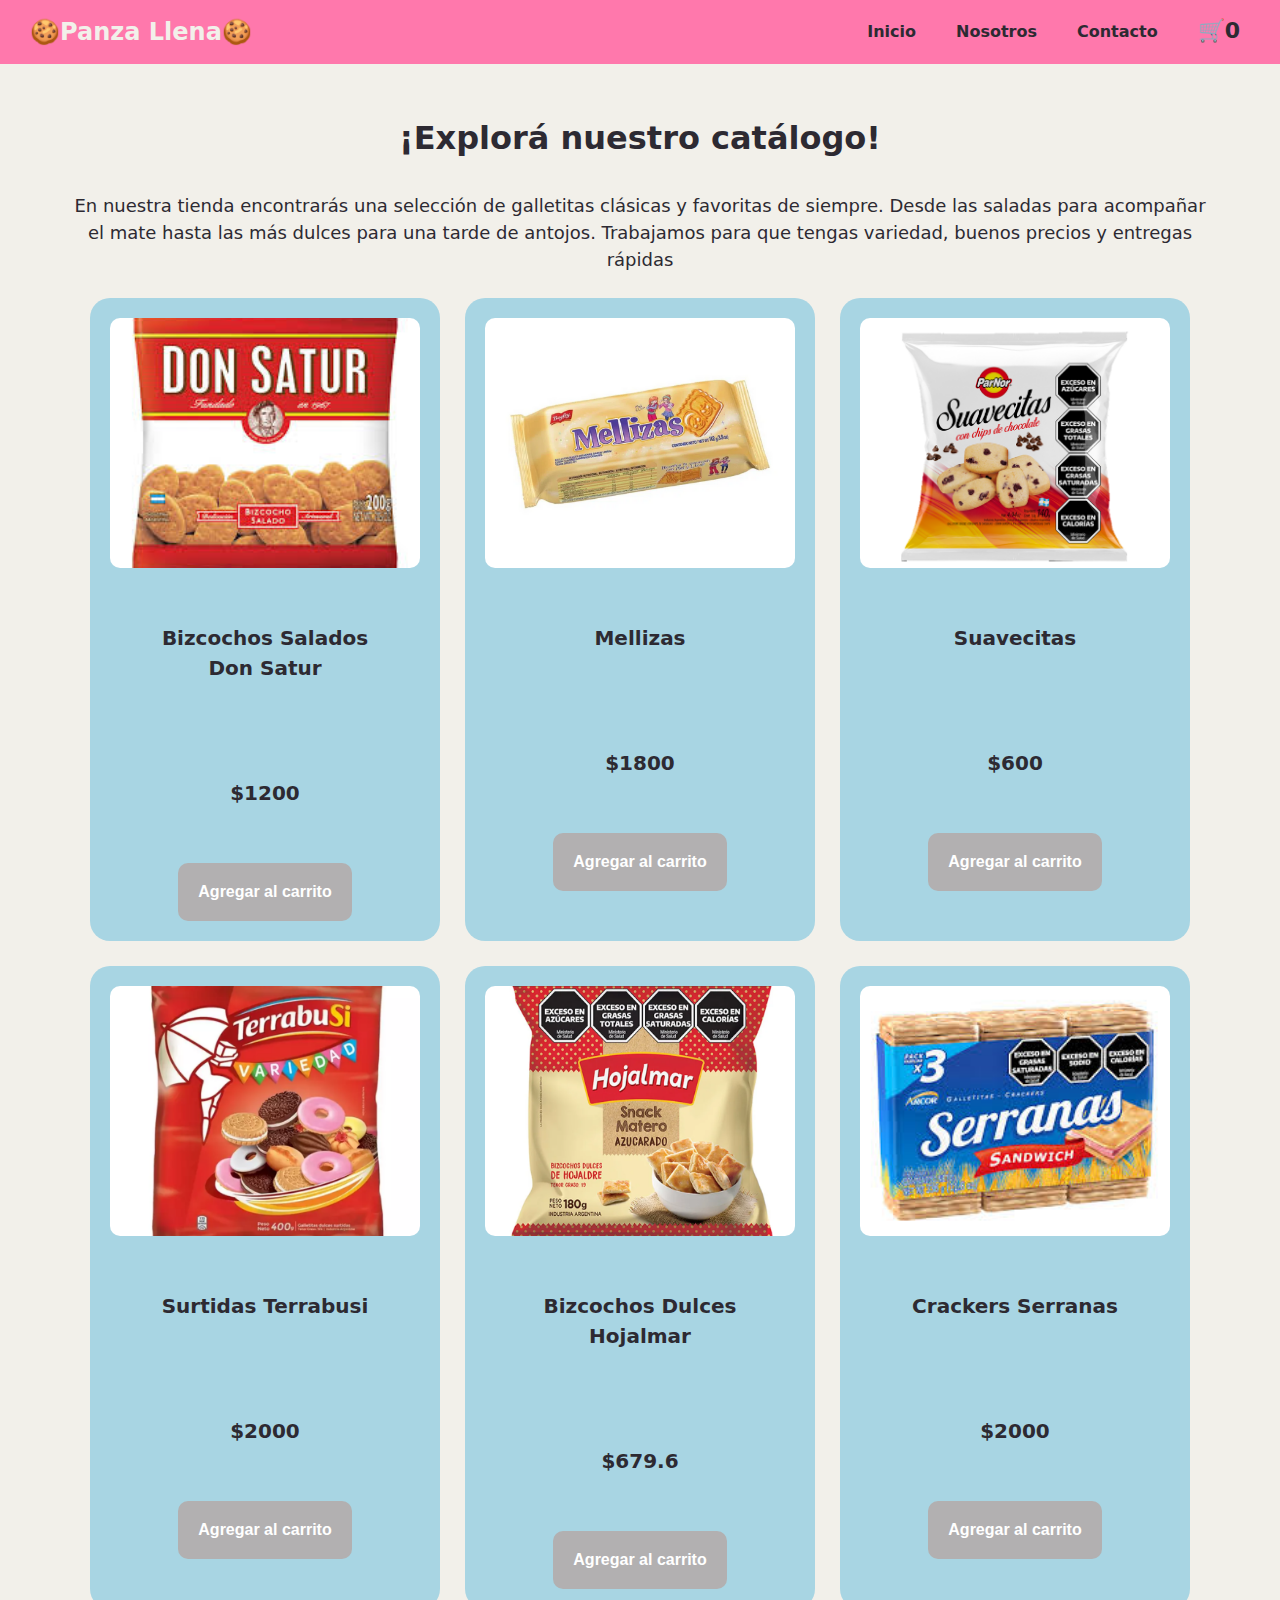
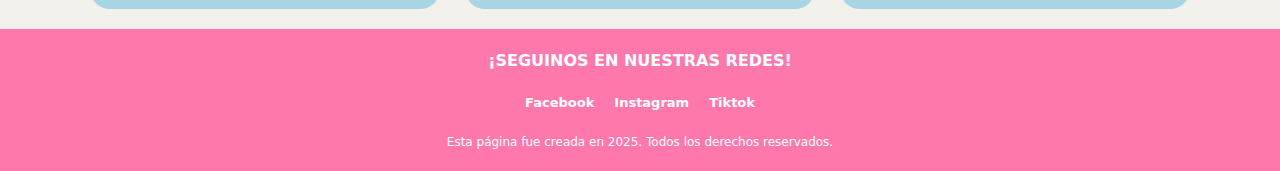
<file: index.html>
<!DOCTYPE html>
<html lang="en">
    <head>
        <meta charset="UTF-8">
        <meta name="viewport" content ="width=device-width, initial-scale=1.0">
        <title>Panza Llena</title>
        <link rel="stylesheet" href="./css/styles.css">
    </head>
    <body>
        <header class="header"> 
            <p class="header__logo"> 
                <a href="./index.html">🍪Panza Llena🍪</a> 
            </p>
            <nav class="header__nav">
                <ul>
                    <li><a href="./index.html">Inicio</a> </li>
                    <li><a href="./pages/nosotros.html">Nosotros</a> </li>
                    <li><a href="./pages/contacto.html">Contacto</a> </li>
                    <li><a href="./pages/carrito.html" class="carrito-icono"> 🛒<span id="contador-carrito">0</span></a></li>
                </ul>
            </nav>
        </header>

        <main>
            <h1 class="titulo-inicio">¡Explorá nuestro catálogo!</h1>
            <p>En nuestra tienda encontrarás una selección de galletitas clásicas y favoritas de siempre. Desde las saladas para acompañar el mate hasta las más dulces para una tarde de antojos. Trabajamos para que tengas variedad, buenos precios y entregas rápidas</p>
            <section class="productos-inicio"> 
                <div id="contenedor-tarjetas" class="contenedor-tarjetas"></div>
            </section>
        </main>
        <footer class="footer"> 
            <h3> ¡SEGUINOS EN NUESTRAS REDES! </h3>
            <nav>
                <ul>
                    <li> Facebook </li>
                    <li> Instagram </li>
                    <li> Tiktok </li>
                </ul>
            </nav>
            <p> Esta página fue creada en 2025. Todos los derechos reservados.</p>
        </footer> 
        <script type="module" src="./js/index.js"></script>
    </body>
</file>
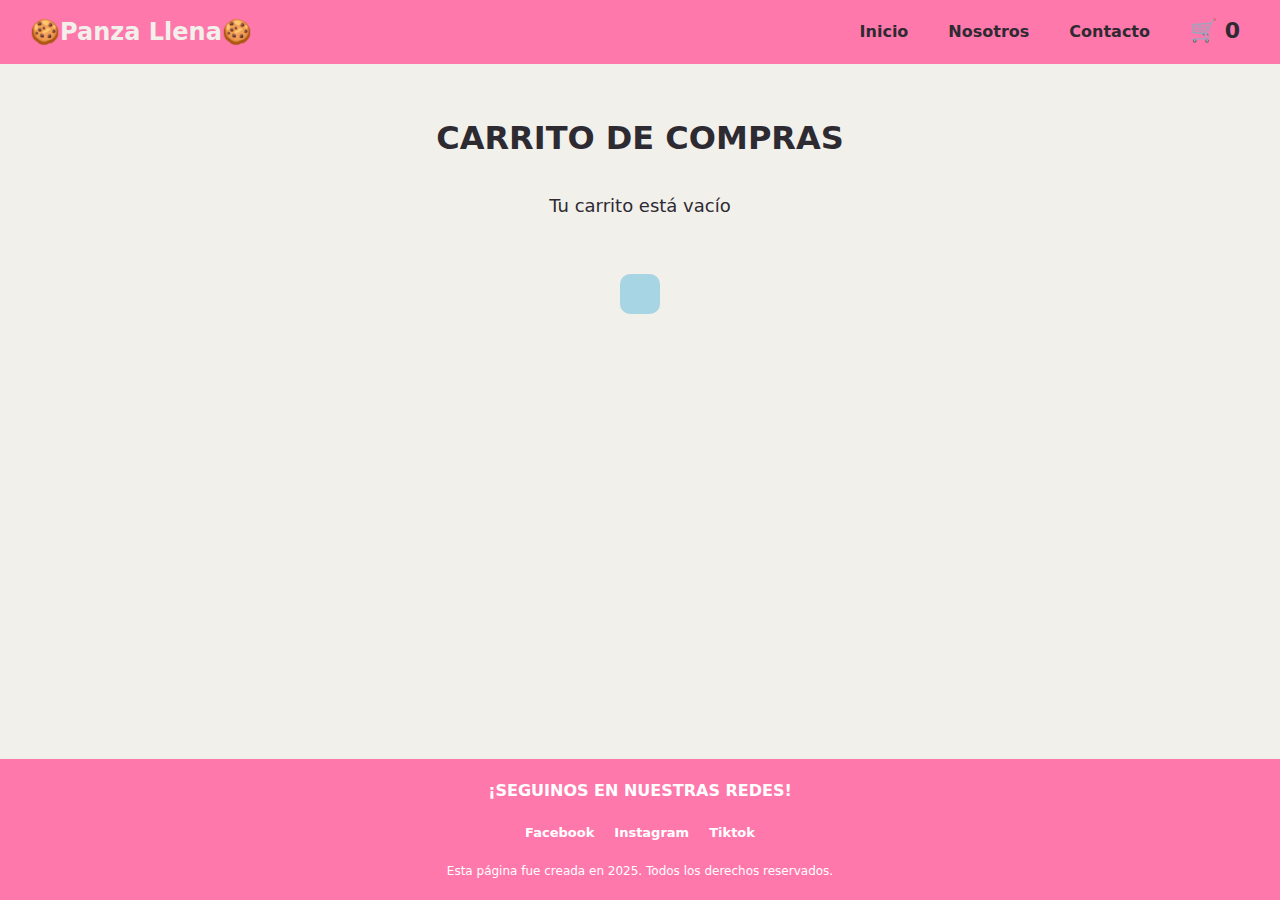
<file: pages/carrito.html>
<!DOCTYPE html>
<html lang="en">
    <head>
        <meta charset="UTF-8">
        <meta name="viewport" content ="width=device-width, initial-scale=1.0">
        <title>Carrito de compras | Panza Llena</title>
        <link rel="stylesheet" href="../css/styles.css">
    </head>
    <body>
        <header class="header"> 
            <p class="header__logo"> 
                <a href="../index.html"> 🍪Panza Llena🍪</a> 
            </p>
            <nav class="header__nav">
                <ul>
                    <li><a href="../index.html">Inicio</a> </li>
                    <li><a href="./nosotros.html">Nosotros</a> </li>
                    <li><a href="./contacto.html">Contacto</a> </li>
                    <li><a href="./carrito.html" class="carrito-icono"> 🛒 <span id="contador-carrito">0</span></a></li>
                </ul>
            </nav>
        </header>

        <main>
            <h1> CARRITO DE COMPRAS </h1>
            <section id="contenedor-carrito">
                <!-- Productos del carrito-->
            </section>
            <div class="acciones-carrito" id="acciones-carrito">
                <!--- algo de botones desde js, rever-->
            </div>
            <section id="resumen-carrito"> 
                <!-- con reduce? -->
            </section>
        </main>

        <footer class="footer"> 
            <h3> ¡SEGUINOS EN NUESTRAS REDES! </h3>
            <nav>
                <ul>
                    <li> Facebook </li>
                    <li> Instagram </li>
                    <li> Tiktok </li>
                </ul>
            </nav>
            <p> Esta página fue creada en 2025. Todos los derechos reservados.</p>
        </footer>

        <script type="module" src="../js/carrito.js"></script>
    </body>
</html>
</file>
<file: css/styles.css>
/* Reset de css */
* {
  margin: 0;
  padding: 0;
  box-sizing: border-box;
}

html {
  /* Sin congiguracion el rem vale: */
  /* 1rem = 16px */

  /* Para que 1 rem = 10px */
  font-size: 62.5%;
}
body {
  font-family: "Comic Relief", system-ui;
  font-size: 1.6rem;
  line-height: 1.5;
  background-color: #F2F0EA;
  color: #2d2a32;

  display: flex;
  flex-direction: column;

  min-height: 100vh;
}

.header {
  background-color: #FF78AC;

  display: flex;
  justify-content: space-between;
  align-items: center;
}

.header__logo {
  padding: 1rem;
  margin-left: 2rem;

  font-size: 2.4rem;
  font-weight: bold;
  transition: font-size 0.3s ease;
}
.header__logo a {
  color: #F2F0EA;
  text-decoration: none;
}

.header__logo:hover {
  font-size: 2.8rem;
}

.header__nav {
  padding: 1rem;
  margin-right: 2rem;
}

.header__nav ul {
  list-style: none;
  display: flex;
  justify-content: center;
  gap: 2rem;
}

.header__nav li {
  font-size: 1.6rem;
  font-weight: bold;
}

.header__nav a {
  color: #2d2a32;
  text-decoration: none;
  display: inline-block;
  padding: 1rem;
 /* display: inline-flex;
  align-items: center;
  gap: 0.6rem;*/
}

footer,
.footer {
  background-color: #FF78AC;
  padding: 2rem;
  color: #ffffff;
  display: flex;
  flex-direction: column;
  justify-content: center;
  align-items: center;
  gap: 2rem;
  width: 100%;
}

footer h3,
.footer h3 {
  font-size: 1.6rem;
  font-weight: bold;
}

footer p,
.footer p {
  font-size: 1.2rem;
}

footer nav ul,
.footer nav ul {
  list-style: none;
  display: flex;
  justify-content: center;
  gap: 2rem;

}

footer nav li,
.footer nav li {
  font-size: 1.3rem;
  font-weight: bold;
  cursor: pointer;
}

.carrito-icono {
  font-size: 2.2rem;
  line-height: 1;
  display: inline-block;
}


/* INICIO */ 
main {
  width: 90%;
  flex: 1;

  margin: 2rem auto;

  display: flex;
  flex-direction: column;
  align-items: center;
}

main h1 {
  font-size: 3.2rem;
  margin: 3rem;
}

main h3 {
  font-size: 2.2rem;
  margin: 2rem;
  text-align: center;
}

main p {
  font-size: 1.8rem;
  margin-bottom: 2.5rem;
  text-align: center;
}

main h4{
  margin: 2rem;
  text-align: center;
  font-style: italic;
}

main .detalle-prod {
  font-size: 1.6rem;
  text-align: right;
  margin-bottom: 2rem;
  width: 80%;
}

.productos-inicio {
  width: 100%;
  background-color: #F2F0EA;
}

.productos-inicio p {
  text-align: center;
  font-size: 2.2rem;
  padding: 2rem;
  margin: 2rem;
}

.contenedor-tarjetas {
  display: flex;
  justify-content: center;
  flex-wrap: wrap;
  gap: 2.5rem;
}

#contenedor-carrito {
  display: flex;
  justify-content: center;
  flex-wrap: wrap;
  gap: 2.5rem;
  width: 100%;
}

#resumen-carrito {
  margin-top: 3rem;
  padding: 2rem;
  background-color: #A8D5E3;
  border-radius: 1rem;
  text-align: center;
}

#resumen-carrito p {
  font-size: 1.8rem;
  margin: 1rem 0;
}

.tarjeta-producto {
  background-color: #A8D5E3;
  padding: 2rem;
  border-radius: 2rem;
  /* let the card size with content but limit its max width */
  width: 100%;
  max-width: 35rem;
  display: flex;
  flex-direction: column; /* stacked by default for small screens */
  align-items: center;

  /* separacion */
  gap: 1.5rem;
}

.tarjeta-producto h2 {
  font-size: 2.3rem;
  font-weight: bold;
  text-align: center;
}

.tarjeta-producto p {
  font-size: 2rem;
  font-weight: bold;
}

.tarjeta-producto img {
  width: 100%;
  height: auto;
  border-radius: 1rem;
  object-fit: cover;
  max-width: 100%;
  max-height: 25rem;
}

/*Pagina de contactos*/

.seccion-contacto {
  width: 100%;

  margin: 2rem auto;
}

.titulo-contacto {
  font-size: 3rem;
  text-align: center;
  margin: 2rem 0;
}


.form {
  background-color: #A8D5E3;
  border-color: #FF78AC;
  padding: 5rem;
  border-radius: 1rem;

  width: 60rem; /* ancho relativo */

  margin: auto;

  display: flex;
  flex-direction: column;
  gap: 2rem;
}

.campo-form {
  display: flex;
  flex-direction: column;
  gap: 1rem;
}
.campo-form label {
  font-size: 2rem;
}
.campo-form input,
.campo-form textarea {
  padding: 1rem;
  font-size: 1.6rem;
  border-radius: 0.5rem;
  border: none;
}

.form button {
  background: #b2b0b1;
  color:#ffffff;
  border: none;
  padding: 2rem;
  font-size: 1.6rem;
  font-weight: bold;
  border-radius: 2rem;
  cursor: pointer;
}
.form button:hover {
  background-color: #FF78AC;
}

@media (max-width: 800px) {
  .header {
    display: flex;
    flex-direction: column;
  }

  .header__logo,
  .header__nav {
    margin: 0;
  }

  .contenedor-tarjetas {
    display: flex;
    flex-direction: column;
    align-items: center;
  }

  .tarjeta-producto {
    width: 80%;
  }
  .form {
    width: 90%;
    max-width: 50rem;
  }

}
/* botones */
.boton {
  background: #b2b0b1;
  color:#ffffff;
  border: none;
  padding: 2rem;
  font-size: 1.6rem;
  font-weight: bold;
  border-radius: 1rem;
}
.boton:hover{
  background-color: #45a049;
}

.boton-comprar{
  background: #b2b0b1;
  color:#ffffff;
  padding: 2rem;
}
.boton-comprar:hover{
  background-color: #45a049;
}
.boton-eliminar-carrito {
  background-color: rgb(158, 13, 42);
  border: none;
}
.boton-eliminar-carrito:hover{
  background-color: #fc0202f2;
}

.boton-vaciar-carrito{
  background: #b2b0b1;
  color:#ffffff;
  padding: 2rem;
}
.boton-vaciar-carrito:hover{
  background-color: #FF78AC;

}
</file>
